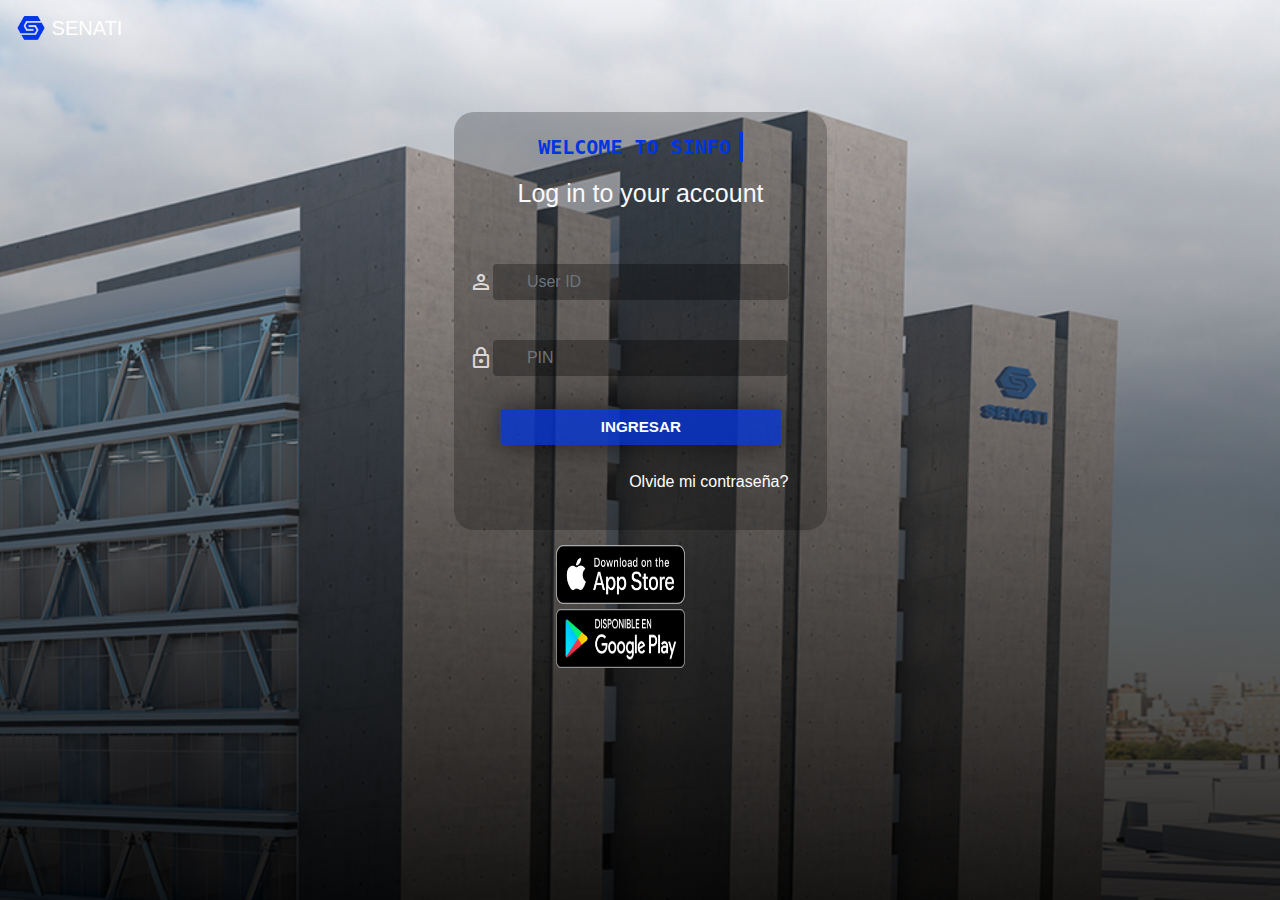
<file: index.html>
<html lang="en">
  <head>
    <meta charset="UTF-8" />
    <meta http-equiv="X-UA-Compatible" content="IE=edge" />
    <meta name="viewport" content="width=device-width, initial-scale=1.0" />
    <title>Login</title>
    <link rel="stylesheet" href="css/estilos.css" />
    <link
      rel="stylesheet"
      href="https://cdn.jsdelivr.net/npm/bootstrap@4.0.0/dist/css/bootstrap.min.css"
      integrity="sha384-Gn5384xqQ1aoWXA+058RXPxPg6fy4IWvTNh0E263XmFcJlSAwiGgFAW/dAiS6JXm"
      crossorigin="anonymous"
    />
    <link
      rel="stylesheet"
      href="https://fonts.googleapis.com/css2?family=Material+Symbols+Outlined:opsz,wght,FILL,GRAD@48,400,0,0"
    />
    <script
      src="https://code.jquery.com/jquery-3.6.1.js"
      integrity="sha256-3zlB5s2uwoUzrXK3BT7AX3FyvojsraNFxCc2vC/7pNI="
      crossorigin="anonymous"
    ></script>
  </head>
  <body>
    <!-- Image and text -->
    <nav class="navbar navbar-dark bg-none" id="logo_nav">
      <a class="navbar-brand" href="#">
      <img src="sinfo imagenes/senati_x_200-removebg-preview.png" width="30" height="30" class="d-inline-block align-top" alt="">
      SENATI
      </a>
    </nav>
    <!--SISTEMA DE LOGIN-->
    <div class="container">
      <div class="row justify-content-center pt-5 mt-5 mr-1">
        <div class="col-md-4 formulario">
          <center><span class="text-justify" id="sinfo-inicio">WELCOME TO SINFO</span></center> 
          <form action="" id="form1">
            <div class="form-group text-center pt-3">
              <h1 class="text-light">Log in to your account</h1>
            </div>
            <div class="form-group mx-sm-4 pt-3">
              <span class="material-symbols-outlined">person</span>
              <input id="user" class="form-control" type="text" placeholder="     User ID" required/>
            </div>
            <div class="form-group mx-sm-4 pb-3">
              <span class="material-symbols-outlined">lock</span>
              <input id="pass" class="form-control" type="password" placeholder="     PIN"  required/>
            </div>
            <div class="form-group mx-sm-4 pb-2">
              <a href="sinfo.html" id="enviar1"><input type="send" value="INGRESAR" class="btn btn-block ingresar"/></a>
            </div>
            <div class="form-grup mx-sm-4 text-right">
              <span class=""
                ><a href="#" class="olvide">Olvide mi contraseña?</a></span>
            </div>
          </form>
        </div>
      </div>
      <div class="disponible">
        <img src="/sinfo imagenes/appstore.png" width="129px" height="59px" alt="">
        <img src="/sinfo imagenes/google play.png" width="129px" height="59px" alt="">
      </div>
    </div>
    <!--SISTEMA DE LOGIN-->
    <script
      src="https://code.jquery.com/jquery-3.2.1.slim.min.js"
      integrity="sha384-KJ3o2DKtIkvYIK3UENzmM7KCkRr/rE9/Qpg6aAZGJwFDMVNA/GpGFF93hXpG5KkN"
      crossorigin="anonymous"
    ></script>
    <script
      src="https://cdn.jsdelivr.net/npm/popper.js@1.12.9/dist/umd/popper.min.js"
      integrity="sha384-ApNbgh9B+Y1QKtv3Rn7W3mgPxhU9K/ScQsAP7hUibX39j7fakFPskvXusvfa0b4Q"
      crossorigin="anonymous"
    ></script>
    <script
      src="https://cdn.jsdelivr.net/npm/bootstrap@4.0.0/dist/js/bootstrap.min.js"
      integrity="sha384-JZR6Spejh4U02d8jOt6vLEHfe/JQGiRRSQQxSfFWpi1MquVdAyjUar5+76PVCmYl"
      crossorigin="anonymous"
    ></script>
  </body>
</html>
</file>
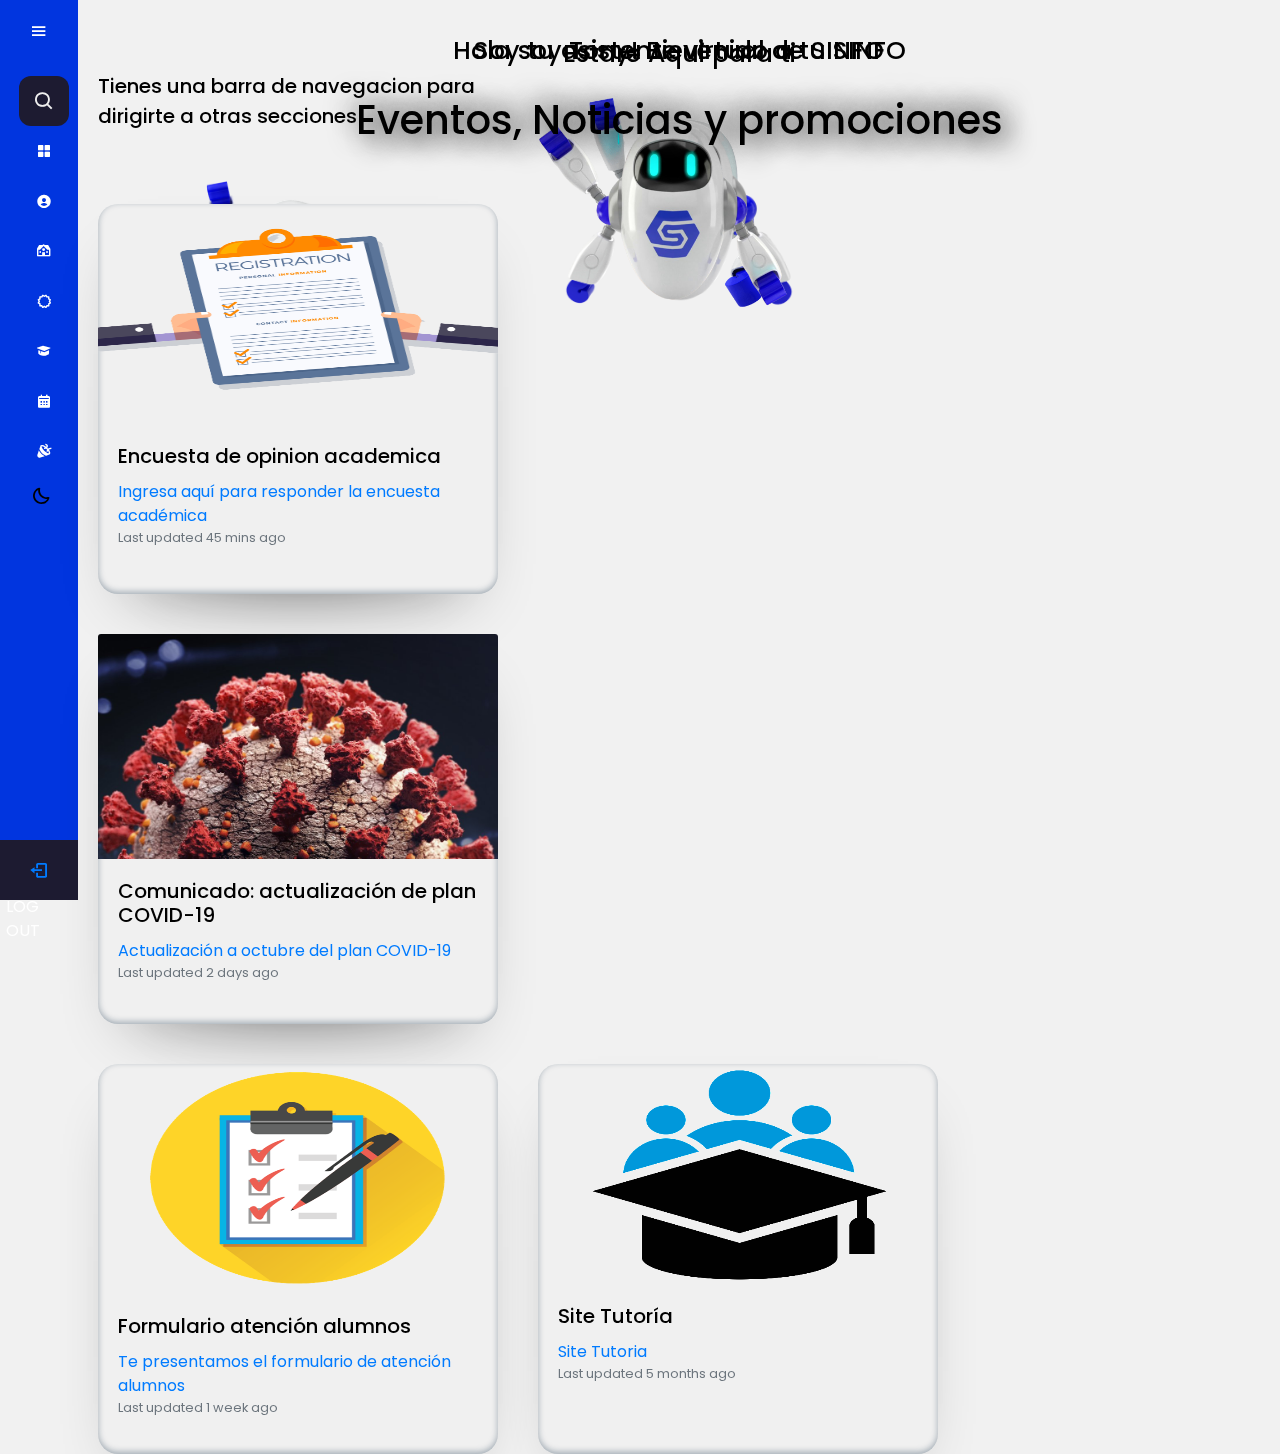
<file: sinfo.html>
<html lang="en">
<head>
    <meta charset="UTF-8">
    <meta http-equiv="X-UA-Compatible" content="IE=edge">
    <meta name="viewport" content="width=device-width, initial-scale=1.0">
    <link rel="stylesheet" href="css/estilo.css">
    <!--ICONS-->
    <link href='https://unpkg.com/boxicons@2.1.4/css/boxicons.min.css' rel='stylesheet'>
    <link rel="stylesheet"
    href="https://cdnjs.cloudflare.com/ajax/libs/animate.css/4.1.1/animate.min.css"/>
    <link rel="stylesheet" href="css/change.css">
    <link rel="preconnect" href="https://fonts.googleapis.com"><link rel="preconnect" href="https://fonts.gstatic.com" crossorigin><link href="https://fonts.googleapis.com/css2?family=Poppins:wght@200&display=swap" rel="stylesheet">
    <link rel="stylesheet" href="https://cdn.jsdelivr.net/npm/bootstrap@4.0.0/dist/css/bootstrap.min.css" integrity="sha384-Gn5384xqQ1aoWXA+058RXPxPg6fy4IWvTNh0E263XmFcJlSAwiGgFAW/dAiS6JXm" crossorigin="anonymous"/>
    <title>Sinfo</title>
    <style>
        body{
            overflow-x: hidden;
            overflow-y: auto;
        }
    </style>
</head>
<body>
    <div class="sidebar">
        <div class="logo_content">
            <div class="logo">
                <a href="sinfo.html"><img src="/Menu Imagenes/logosenati.png" id="logosenatinav" alt="" width="50px"></a>
                <div class="logo_name">SINFO</div>
            </div>
            <i class='bx bx-menu' id="btn" ></i>
        </div>
        <ul class="nav_list">
            <li>
                    <i class='bx bx-search' ></i>
                    <input type="text" placeholder="Search..."> 
                    <span class="tooltip">Search</span>
            </li>
            <li>
                <a href="cursos.html">
                    <i class='bx bxs-grid-alt' ></i>
                    <span class="links_name">Cursos</span>
                </a>
                    <span class="tooltip">Cursos Act.</span>
            </li>
            <li>
                <a href="user.html">
                    <i class='bx bxs-user-circle'></i>
                    <span class="links_name">Identificacion</span>
                </a>
                    <span class="tooltip">Identificacion</span>
            </li>
            <li>
                <a href="institucion.html">
                    <i class='bx bxs-institution' ></i>
                    <span class="links_name">Institucion</span>
                </a>
                    <span class="tooltip">Institucion</span>
            </li>
            <li>
                <a href="cuenta.html">
                    <i class='bx bx-certification'></i>
                    <span class="links_name">Cuenta</span>
                </a>
                    <span class="tooltip">Cuenta</span>
            </li>
            <li>
                <a href="calificaciones.html">
                    <i class='bx bxs-graduation'></i>
                    <span class="links_name">Calificaciones</span>
                </a>
                    <span class="tooltip">Calificaciones</span>
            </li>
            <li>
                <a href="horario.html">
                    <i class='bx bxs-calendar'></i>
                    <span class="links_name">Horario</span>
                </a>
                    <span class="tooltip">Horario</span>
            </li>
            <li>
                <a href="eventos.html">
                    <i class='bx bxs-party'></i>
                    <span class="links_name">Eventos</span>
                </a>
                    <span class="tooltip">Eventos</span>
            </li>
            <i class="bx bx-moon change-theme" id="theme-button">
            </i>

        </ul>
        <div class="profile_content">
            <div class="profile">
                <div class="profile_details">
                    <img src="/sinfo imagenes/kisspng-avatar-clip-art-5b0fe09c1801f1.3796180615277671960984.png" alt="">
                    <div class="name_job">
                        <div class="name">Anderson Marcelo</div>
                        <div class="job">Estudiante</div>
                    </div>
                </div>
                <a href="index.html"><i class='bx bx-log-out' id="log_out"></i></a>
                <span class="logout">LOG OUT</span>
            </div>
        </div>
    </div>
<div class="home_content">
    <div class="animate__animated animate__slideOutRight" id="padretrans">
        <div class="animate__animated animate__backInDown animate__delay-2s animate__fadeIn" id="text">Hola soy Tony! Bievenido a tu SINFO</div>
        <img src="/sinfo imagenes/tony.png" width="200px" class="animate__animated animate__backInDown " id="tony">
    </div>
    <div class="animate__animated animate__zoomOutDown" id="padretrans2">
        <div class="animate__animated animate__backInDown animate__delay-3s animate__fadeIn" id="text2">Soy tu asistente virtual de SINFO</div>
        <img src="/sinfo imagenes/tony2.png" width="245px" class="animate__animated animate__fadeInTopLeft" id="tony2">
    </div>
    <div class="animate__animated animate__zoomOutDown" id="padretrans3">
        <div class="animate__animated animate__backInDown animate__delay-3s animate__fadeIn" id="text3">Estare Aqui para ti</div>
        <img src="/sinfo imagenes/tony3.png" width="370px" class="animate__animated animate__fadeInRightBig" id="tony3">
    </div>
    <div class="animate__animated animate__slideOutLeft" id="padretrans4">
    <div class="animate__animated animate__backInDown animate__delay-2s animate__fadeIn" id="text4">Tienes una barra de navegacion para <br> dirigirte a otras secciones <br></div>
        <img src="/sinfo imagenes/tony.png" width="170px" class="animate__animated animate__backInDown " id="tony4">
    </div>
        <div id="padrededivs" class="animate__animated animate__fadeIn">
            <center><h1 class="titulosinfo">Eventos, Noticias y promociones</h1></center>
            <div class="card-group1">
            <div class="card1">
                <a href="https://sinfo.senati.edu.pe/PROD/bzsktess.P_DispTerms" target="_blank"><img src="sinfo imagenes/form.png" class="card-img-top" id="encuesta10" alt="..."></a>
                <div class="card-body">
                    <h5 class="card-title">Encuesta de opinion academica</h5>
                    <a href="https://sinfo.senati.edu.pe/PROD/bzsktess.P_DispTerms" target="_blank"><p class="card-text">Ingresa aquí para responder la encuesta académica</p></a>
                    <p class="card-text"><small class="text-muted">Last updated 45 mins ago</small></p>
                </div>
            </div>
            <div class="card-group1">
                <div class="card1">
                    <a href="https://sinfo.senati.edu.pe/_wfm/files/SINFO/Actividades_Academica_Periodo_202220.pdf" target="_blank"><img src="sinfo imagenes/covid.jpg" class="card-img-top" id="covid2" alt="..."></a>
                    <div class="card-body">
                        <h5 class="card-title">Comunicado: actualización de plan COVID-19</h5>
                        <a href="https://sinfo.senati.edu.pe/_wfm/files/SINFO/Actividades_Academica_Periodo_202220.pdf" target="_blank"><p class="card-text">Actualización a octubre del plan COVID-19</p></a>
                        <p class="card-text"><small class="text-muted">Last updated 2 days ago</small></p>
                    </div>
                </div>
                <div class="card-group1">
                <div class="card1">
                    <a href="https://www.senati.edu.pe/formularioAlumnos/" target="_blank"><center><img src="sinfo imagenes/pngwing.com-removebg-preview.png" id="formalum"  class="card-img-top" alt="..."></center></a>
                        <div class="card-body">
                            <h5 class="card-title">Formulario atención alumnos</h5>
                            <a href="https://www.senati.edu.pe/formularioAlumnos/" target="_blank"><p class="card-text">Te presentamos el formulario de atención alumnos</p></a>
                            <p class="card-text"><small class="text-muted">Last updated 1 week ago</small></p>
                        </div>
                    </div>
                    <div class="card-group1">
                        <div class="card1">
                            <a href="https://senatipe.sharepoint.com/sites/tutoriaestudiantes"target="_blank"><center><img src="sinfo imagenes/pngegg.png" id="siteturoria" class="card-img-top" alt="..."></center></a>
                            <div class="card-body">
                                <h5 class="card-title">Site Tutoría</h5>
                                <a href="https://senatipe.sharepoint.com/sites/tutoriaestudiantes"target="_blank"><p class="card-text">Site Tutoria</p></a>
                                <p class="card-text"><small class="text-muted">Last updated 5 months ago</small></p>
                            </div>
                        </div>
        </div>
        </div>
        </div>
        </div>
    </div>
    </div>
    </div>
    <script src="main.js"></script>
    <script>
        let btn = document.querySelector("#btn");
        let sidebar = document.querySelector(".sidebar");
        let searchBtn = document.querySelector(".bx-search");
        
        btn.onclick = function() {
            sidebar.classList.toggle("active");
        }
    </script>
</body>
</html>
</file>
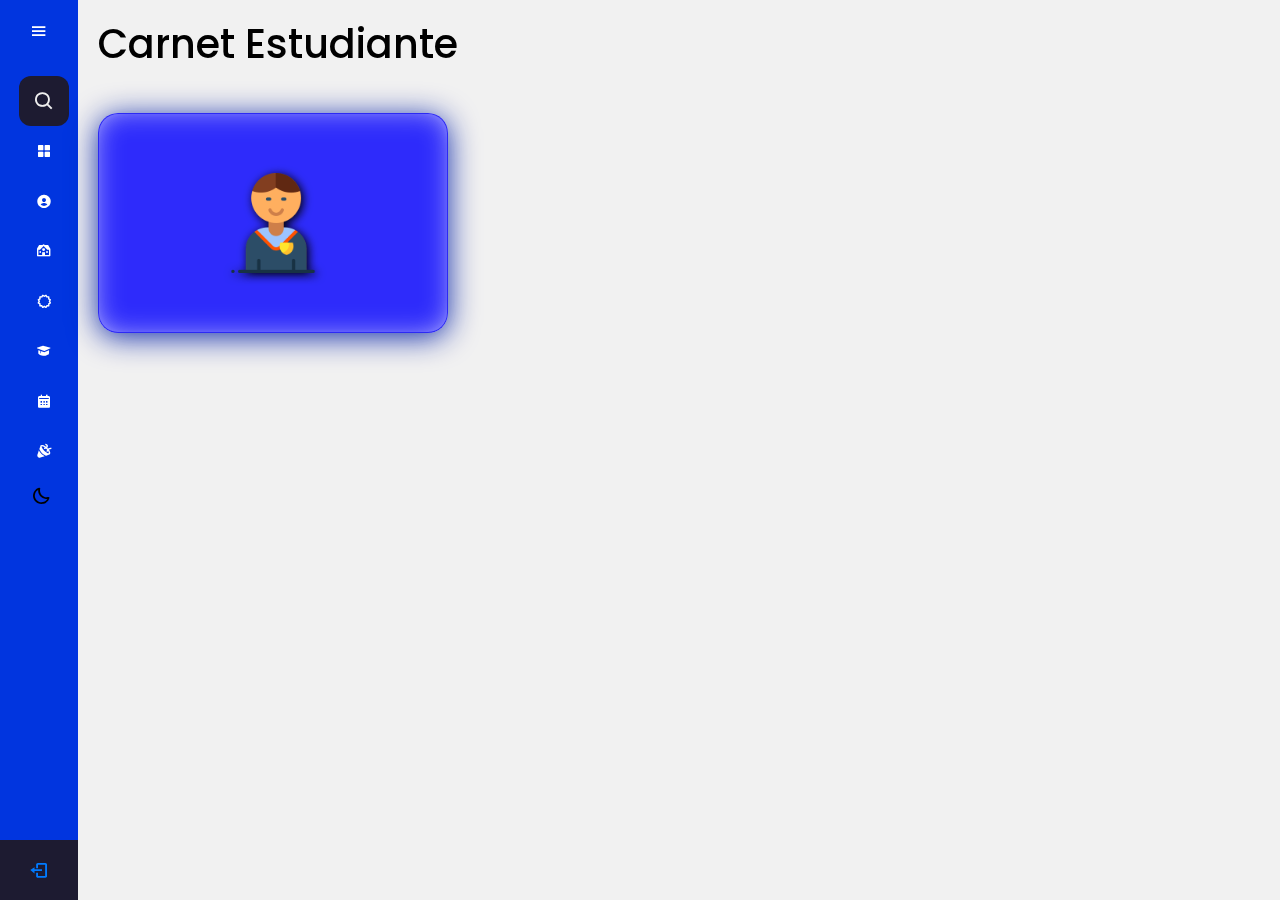
<file: user.html>
<html lang="en">
<head>
    <meta charset="UTF-8">
    <script type="text/javascript" src="java.js"></script>
    <meta http-equiv="X-UA-Compatible" content="IE=edge">
    <meta name="viewport" content="width=device-width, initial-scale=1.0">
    <link rel="stylesheet" href="css/estilo.css">
    <!--ICONS-->
    <link rel="preconnect" href="https://fonts.googleapis.com"><link rel="preconnect" href="https://fonts.gstatic.com" crossorigin><link href="https://fonts.googleapis.com/css2?family=Poppins:ital,wght@1,200&display=swap" rel="stylesheet">
    <link href='https://unpkg.com/boxicons@2.1.4/css/boxicons.min.css' rel='stylesheet'>
    <link rel="stylesheet" href="https://cdn.jsdelivr.net/npm/bootstrap@4.0.0/dist/css/bootstrap.min.css" integrity="sha384-Gn5384xqQ1aoWXA+058RXPxPg6fy4IWvTNh0E263XmFcJlSAwiGgFAW/dAiS6JXm" crossorigin="anonymous"/>
    <link rel="preconnect" href="https://fonts.googleapis.com">
    <link rel="preconnect" href="https://fonts.gstatic.com" crossorigin>
    <link rel="stylesheet" href="css/change.css">
    <link href="https://fonts.googleapis.com/css2?family=Open+Sans:wght@400;600&display=swap" rel="stylesheet">
    <link rel="preconnect" href="https://fonts.googleapis.com"><link rel="preconnect" href="https://fonts.gstatic.com" crossorigin><link href="https://fonts.googleapis.com/css2?family=Rubik:wght@300&display=swap" rel="stylesheet">
    <link rel="preconnect" href="https://fonts.googleapis.com"><link rel="preconnect" href="https://fonts.gstatic.com" crossorigin><link href="https://fonts.googleapis.com/css2?family=Bebas+Neue&display=swap" rel="stylesheet">
    <style>
        :root {
            --cor-background: #00000000;
            --cor-branco: #fff;
            --cor-texto: #241a52;
            --cor-texto-fraco: #c4bfd4;
            --cor-borda-input-desabilitado: #f2f1f6;
            --cor-linear-1: #1c3f9c;
            --cor-linear-2: #7462c4;
            --cor-background-desfocado: rgba(4, 0, 253, 0.822);
            --cor-shadow-desfocado: rgba(0, 30, 165, 0.938);
            --cor-borda-desfocado: rgba(2, 2, 2, 0.027);
            --text-color: hsl(0, 0%, 0%);
            --text-color2: hsl(0, 0%, 94%);

        }
        .imagem__background{
            display: block;
        }
        .card__giratorio {
            background-color: transparent;
            width: 350px;
            height: 220px;
            perspective: 1000px;
            cursor: pointer;
            position: relative;
            top: 25px;
            margin: 20px;
        }

        .card__giratorio-conteudo {
            cursor: pointer;
            position: relative;
            width: 100%;
            height: 100%;
            text-align: center;
            transition: transform 0.8s;
            transform-style: preserve-3d;
        }

        .card__giratorio:hover .card__giratorio-conteudo {
            transform: rotateY(180deg);
        }

        .card__giratorio-conteudo--frente,
        .card__giratorio-conteudo--traseira {
            position: absolute;
            width: 100%;
            height: 100%;
            -webkit-backface-visibility: hidden;
            /* Safari */
            backface-visibility: hidden;
            border-radius: 15px;
            cursor: pointer;
            display: flex;
            align-items: center;
            justify-content: center;
            flex-direction: column;
        }

        .card__giratorio-conteudo--frente,
        .card__giratorio-conteudo--traseira {
            background-color: var(--cor-background-desfocado);
            border-radius: 20px;
            box-shadow: 0 4px 30px var(--cor-shadow-desfocado), inset 0 0 32px -11px white;
            backdrop-filter: blur(5px);
            -webkit-backdrop-filter: blur(5px);
            border: 1px solid var(--cor-borda-desfocado);
        }

        .logo-mastercadr {
            width: 100px;
            height: auto;
            filter: drop-shadow(2px 2px 5px black);
        }

        .card__giratorio-conteudo--traseira .cartao__chip {
            grid-area: cartao__chip;
            width: 30px;
        }

        .card__giratorio-conteudo--traseira .cartao__logo-pc {
            grid-area: cartao__logo-pc;
            width: 50px;
            height: auto;
            filter: drop-shadow(2px 2px 5px rgb(0, 0, 0));
        }

        .card__giratorio-conteudo--traseira .cartao__numeral {
            grid-area: cartao__numeral;
            margin: 0;
            font-weight: 100;
            font-size: 1.1rem;
        }

        .card__giratorio-conteudo--traseira .cartao__validade {
            grid-area: cartao__validade;
            margin: 0;
            font-weight: 100;
            font-size: .85rem;
        }

        .card__giratorio-conteudo--traseira .cartao__nome-pessoa {
            grid-area: cartao__nome-pessoa;
            margin: 0;
            font-weight: 100;
            font-size: .85rem;
        }

        .card__giratorio-conteudo--traseira .cartao__conta-corrente {
            grid-area: cartao__conta-corrente;
            margin: 0;
            font-weight: 100;
            font-size: .85rem;
        }

        .card__giratorio-conteudo--traseira .cartao__logo-mastercadr {
            grid-area: cartao__logo-mastercadr;
            width: 50px;
            height: auto;
            filter: drop-shadow(2px 2px 5px rgba(0, 0, 0, .4));
            position: relative;
            right: 12px;
        }

        .card__giratorio-conteudo--traseira {
            color:var(--text-color2);
            transform: rotateY(180deg);
            padding: 10px;
            display: grid;
            text-align: left;
            grid-template-columns: 30px 1fr 50px 50px 50px 50px;
            grid-template-rows: 1fr 20px 20px 20px 20px;
            grid-template-areas: ". cartao__chip . . cartao__logo-pc ."
                ". cartao__numeral cartao__numeral cartao__numeral . ."
                ". . . cartao__validade . ."
                ". cartao__nome-pessoa cartao__nome-pessoa . . cartao__logo-mastercadr"
                ". cartao__conta-corrente cartao__conta-corrente cartao__conta-corrente . cartao__logo-mastercadr";
        }
    </style>
    <title>Sinfo</title>
</head>
<body>
    <div class="sidebar">
        <div class="logo_content">
            <div class="logo">
                <a href="sinfo.html"><img src="/Menu Imagenes/logosenati.png" id="logosenatinav" alt="" width="50px"></a>
                <div class="logo_name">SINFO</div>
            </div>
            <i class='bx bx-menu' id="btn" ></i>
        </div>
        <ul class="nav_list">
            <li>
                    <i class='bx bx-search' ></i>
                    <input type="text" placeholder="Search..."> 
                    <span class="tooltip">Search</span>
            </li>
            <li>
                <a href="cursos.html">
                    <i class='bx bxs-grid-alt' ></i>
                    <span class="links_name">Cursos</span>
                </a>
                    <span class="tooltip">Cursos Act.</span>
            </li>
            <li>
                <a href="user.html">
                    <i class='bx bxs-user-circle'></i>
                    <span class="links_name">Identificacion</span>
                </a>
                    <span class="tooltip">Identificacion</span>
            </li>
            <li>
                <a href="institucion.html">
                    <i class='bx bxs-institution' ></i>
                    <span class="links_name">Institucion</span>
                </a>
                    <span class="tooltip">Institucion</span>
            </li>
            <li>
                <a href="cuenta.html">
                    <i class='bx bx-certification'></i>
                    <span class="links_name">Cuenta</span>
                </a>
                    <span class="tooltip">Cuenta</span>
            </li>
            <li>
                <a href="calificaciones.html">
                    <i class='bx bxs-graduation'></i>
                    <span class="links_name">Calificaciones</span>
                </a>
                    <span class="tooltip">Calificaciones</span>
            </li>
            <li>
                <a href="horario.html">
                    <i class='bx bxs-calendar'></i>
                    <span class="links_name">Horario</span>
                </a>
                    <span class="tooltip">Horario</span>
            </li>
            <li>
                <a href="eventos.html">
                    <i class='bx bxs-party'></i>
                    <span class="links_name">Eventos</span>
                </a>
                    <span class="tooltip">Eventos</span>
            </li>
            <i class="bx bx-moon change-theme" id="theme-button">
            </i>
        </ul>
        </ul>
        <div class="profile_content">
            <div class="profile">
                <div class="profile_details">
                    <img src="/sinfo imagenes/kisspng-avatar-clip-art-5b0fe09c1801f1.3796180615277671960984.png" alt="">
                    <div class="name_job">
                        <div class="name">Anderson Marcelo</div>
                        <div class="job">Estudiante</div>
                    </div>
                </div>
                <a href="index.html"><i class='bx bx-log-out' id="log_out"></i></a>
                <span class="logout">LOG OUT</span>
            </div>
        </div>
    </div>
    <div class="home_content">
        <h1 class="text2">Carnet Estudiante</h1>
        <main class="imagem__background">
            <div class="card__giratorio">
                <div class="card__giratorio-conteudo">
                    <div class="card__giratorio-conteudo--frente">
                        <img src="User imagenes/kisspng-avatar-clip-art-5b0fe09c1801f1.3796180615277671960984.png" alt="Logo mastercadr" class="logo-mastercadr">
                    </div>
                    <div class="card__giratorio-conteudo--traseira">
                        <div id="laFecha"></div>
                        <div id= "info"></div>
                        <img src="./User imagenes/senati_x_200-removebg-preview.png" alt="Logo Programador CS" class="cartao__logo-pc">
                        <h2 class="cartao__numeral">ID: 001457543</h2>
                        <h3 class="cartao__validade">Ingenieria de Software</h3><br>
                        <h3 class="cartao__nome-pessoa">Anderson Marcelo</h3>
                        <h3 class="cartao__conta-corrente">DNI: 73235186 </h3>
                        <img src="/User imagenes/kisspng-avatar-clip-art-5b0fe09c1801f1.3796180615277671960984.png" alt="Logo mastercadr" class="cartao__logo-mastercadr">
                    </div>
                </div>
            </div>
        </main>
        
    </div>
    <script>
    
        let btn = document.querySelector("#btn");
        let sidebar = document.querySelector(".sidebar");
        let searchBtn = document.querySelector(".bx-search");
        
        btn.onclick = function() {
            sidebar.classList.toggle("active");
        }
    </script>
    <script src="main.js"></script>
    <script type="text/javascript" src="java.js"></script>
</body>
</html>
</file>
<file: css/estilos.css>
body{
    background-image:linear-gradient(360deg, rgb(0, 0, 0) 0%, rgba(0, 0, 0, 0.865) 0%, rgba(232, 240, 246, 0.226) 100%, rgba(31, 34, 34, 0.253) 100%),url(../Menu\ Imagenes/torre2.jpg); 
    background-repeat: no-repeat; 
    background-size: cover;
    background-attachment: fixed;
    background-position: 90%;
    animation: fanimado 25s infinite;
    overflow: hidden;
}
/* TODO SOBRE EL LOGIN  */
@keyframes fanimado {
    0%{
        background-position: 0% 40%;
    }
    50%{
        background-position: 100% 50%;
    }
    100%{
        background-position: 0% 50%;
    }
}
.formulario{
    background: rgba(0, 0, 0, 0.233);
    padding: 20px;
    border-radius: 20px;
    position: relative;
    top: -40px;
    left: 10px;
}
#user{
    background:rgba(0,0,0,.3);
    border-style: none;
    transition: 0.5s ease-in;
    outline: none;
    box-shadow: none;
    color: white;
}
#pass{
    background:rgba(0,0,0,.3);
    border-style: none;
    transition: 0.5s ease-in;
    outline: none;
    box-shadow: none;
    color: white;
}
#my-input:focus{
    background: none;
    box-shadow: none;
    outline: none;
    color: rgba(255, 255, 255, 0.544);
}
#my-input::placeholder{
    color: rgba(255, 255, 255, 0.824);
}
.ingresar{
    background: #0135dfbe;
    padding: 10px;
    color: rgb(255, 255, 255);
    transform: scale(0.95);
    font-weight: 700 !important;
    box-shadow: 0 0 30px rgba(0, .0, .0,0.568);
}
#enviar1{
    text-decoration: none;
}
.ingresar:hover{
    background: #0135DF;
    transition: 0.3s ease-in-out;
    color: white;
    transform: scale(1);
}
.olvide{
    color: white;
    text-decoration: none;
    text-decoration-line: none;

}
.olvide:hover{
    color: white;
    text-decoration: none;
    text-decoration-line: none;
    cursor: pointer;
}
.form-group span{  
    display: flex;
    position: relative;
    top: 30px;
    justify-content: right;
    width: 0;
    margin: 0 0;
    opacity: 100% !important;
    color: rgba(255, 250, 250, 0.8);
}
.text-light{
    font-size: 25px;
}
.text-justify{
    color: #0135DF;
    display: flex;
    justify-content: center;
    font-size: 20px;
    font-weight: bold;
}
.logo-sinfo{
    display: flex;
    justify-content: center;
    width: 70px;
    position: relative;
    top: -520px;
    margin: auto;
    right: 10px;
}
.form-signin {
    width: 100%;
    max-width: 330px;
    padding: 15px;
    margin: auto;
}
.form-signin .checkbox {
    font-weight: 400;
}
.form-signin .form-control {
    position: relative;
    box-sizing: border-box;
    height: auto;
    padding: 10px;
    font-size: 16px;
}
.form-signin .form-control:focus {
    z-index: 2;
}
.form-signin input[type="email"] {
    margin-bottom: -1px;
    border-bottom-right-radius: 0;
    border-bottom-left-radius: 0;
}
.form-signin input[type="password"] {
    margin-bottom: 10px;
    border-top-left-radius: 0;
    border-top-right-radius: 0;
}

.disponible img{
    display: flex;
    margin: 5px auto;
    justify-content: center;
    position: relative;
    top: -30px;
    right: 20px;
    cursor: pointer;
}
#sinfo-inicio{
    display: block;
    font-family: monospace;
    white-space: nowrap;
    border-right: 4px solid;
    width: 17ch;
    align-items: center;
    text-align: center;
    animation:typing 3s steps(15),
    blink.5s infinite step-end alternate;
    overflow: hidden;
}

@keyframes typing{
    from{width: 0;}
}
@keyframes blink{
    50%{border-color: transparent;}
}
/* TODO SOBRE EL LOGIN  */
</file>
<file: css/estilo.css>
/* google Font Cdn */
@import url('https://fonts.googleapis.com/css2?family=Poppins:ital,wght@1,100&display=swap');
*{
    margin: 0;
    padding: 0;
    box-sizing: border-box;
    font-family: 'Poppins', sans-serif;
    transition: 0.4s;
}
:root {
    --altura-alto: 3.5rem;

    /* COLORES BASADOS EN HSL(MATIZ, SATURACION Y LUMINOSIDAD) */
    --negro-color: hsl(0, 0%, 0%); 
    --blanco-color: hsl(0, 0%, 94%);
    --senati-color-alt: #0239ee;
    --title-color: hsl(0, 0%, 94%);
    --text-color: hsl(0, 0%, 0%);
    --text-color-claro: hsl(0, 0%, 55%);
    --body-color: #0135DF;
    --background-color: rgb(241, 241, 241);
    --borde-color: hsl(0, 0%, 2%);
    --color: #cfc547;
    --text-shadow: 10px 10px 25px rgba(46, 46, 46, 0.897),
    -10px 10px 25px rgba(5, 5, 5, 0.171),
    -10px -10px 25px rgba(63, 63, 63, 0.39),
    10px -10px 25px rgba(56, 56, 56, 0.37);
}
body{
    position: relative;
    min-height: 100vh;
    width: 100%;
    overflow: hidden;
    background-color: var(--background-color) !important;
}
html{
    scroll-behavior: smooth;
}
.sidebar{
    position: fixed;
    top: 0;
    left: 0;
    height: 100%;
    width: 78px;
    background: var(--body-color);
    padding: 6px 14px;
    transition: all 0.5s ease;
}
.sidebar.active{
    width: 240px;
}
.sidebar .logo_content .logo{
    color: #fff;
    display: flex;
    height: 50px;
    width: 100%;
    align-items: center;
    opacity: 0;
    pointer-events: none;
}
.sidebar.active .logo_content .logo{
    opacity: 1;
    pointer-events: none;
}
.logo_content .logo i{
    font-size: 28px;
    margin-right: 5px;
}
.logo_content .logo .logo_name{
    font-size: 20px;
    font-weight: 400;
    position: relative;
    left: 30px;
}
.sidebar #btn{
    position: absolute;
    color: #fff;
    left: 50%;
    top: 6px;
    font-size: 20px;
    height: 50px;
    width: 50px;
    text-align: center;
    line-height: 50px;
    transform: translateX(-50%);    
}
.sidebar.active #btn{
    left: 90%;
}
.sidebar ul{
    margin-top: 20px;
}
.sidebar ul li{
    position: relative;
    height: 50px;
    width: 100%;
    margin: 0 5px;
    list-style: none;
    line-height: 50px;
}
.sidebar ul li input{
    position: absolute;
    height: 100%;
    width: 100%;
    left: 0;
    top: 0;
    border-radius: 12px;
    outline: none;
    border: none;
    background:#1d1b31;
    padding-left: 50px;
    font-size: 18px;
    color: #fff;
}
.sidebar ul li .bx-search{
    position: absolute;
    z-index: 99;
    color: var(--blanco-color);
    font-size: 22px;
    transition: all 0.5 ease;
}
.sidebar ul li .bx-search:hover{
    background: var(--blanco-color);
    color: var(--text-color);}
.sidebar ul li a{
    color:#fff;
    display: flex;
    align-items: center;
    text-decoration: none;
    transition: all 0.4 ease;
    border-radius: 12px;
}
.sidebar ul li a:hover{
    color:var(--text-color);
    background:var(--blanco-color);}

.sidebar ul li i{
    height: 50px;
    min-width: 50px;
    border-radius: 12px;
    line-height: 50px;
    text-align: center;
}
.sidebar .links_name{
    opacity: 0;
    pointer-events: none;
}
.sidebar.active .links_name{
    opacity: 1;
    pointer-events: auto;
}
.sidebar .profile_content{
    position: absolute;
    color: #fff;
    bottom: 0;
    left: 0;
    width: 100%;
}
.sidebar .profile_content .profile{
    position: relative;
    padding: 10px 6px;
    height: 60px;
    background:#1d1b31;
    transition: all 0.5s ease;
}
.sidebar.active .profile_content .profile{
    background: none;
}

.profile_content .profile .profile_details{
    display: flex;
    align-items: center;
    opacity: 0;
    pointer-events: none;
    white-space: nowrap;
}
.sidebar.active .profile .profile_details{
    opacity: 1;
    pointer-events: auto;
}
.profile .profile_details img{
    height: 45px;
    width: 45px;
    object-fit: cover;
    border-radius: 12px;
}
.profile .profile_details .name_job{
    margin-left: 10px;
}
.profile .profile_details .name{
    font-size: 15px;
    font-weight: 400 !important;
}
.profile .profile_details .job{
    font-size: 12px;
}
.profile #log_out{
    position: absolute;
    left: 50%;
    bottom: 5px;
    transform: translateX(-50%);
    min-width: 50px;
    line-height: 50px;
    font-size: 20px;
    border-radius: 12px;
    text-align: center;
}
.sidebar.active .profile #log_out{
    left: 88%;
    color: rgba(218, 32, 32, 0.733);
    transition: 0.7 ease-out;
}
.sidebar ul li .tooltip{
    position: absolute;
    left: 60px;
    top: 50%;
    transform: translateY(-50%, -50%);
    border-radius: 6px;
    height: 35px;
    width: 122px;
    background-color:var(--text-color2);
    line-height: 35px;
    text-align: center;
    box-shadow: 0 5px 10px rgba(0, 0, 0, 0.2);
    opacity: 0;
    pointer-events: none;
    transition: 0s;
    
}

.sidebar.active ul li .tooltip{
    display: none;
    
}

.sidebar ul li:hover .tooltip{
    transition: all 0.5s ease;
    opacity: 1;
    top: 50%;
    z-index: 9999;
}
.sidebar.active ~ .home_content{
    width: calc(100% - 240px);
    left: 240px;
    
}
/*USER*/
.home_content{
    position: absolute;
    height: 100%;
    width: calc(100% - 78px);
    left: 78px;
    transition: all 0.5s ease;
    color: var(--text-color);
    font-family: 'Poppins', sans-serif;
}
.text2{
    margin: 20px;
}
.home_content #text{
    font-size: 25px;
    font-weight: 500;
    color: var(--negro-color);
    margin: 10px;
    display: flex;
    justify-content:center;
    position: relative;
    top: 22px;
    animation-duration: 2s;
}
.home_content #text2{
    font-size: 25px;
    font-weight: 500;
    color: var(--negro-color);
    margin: 10px;
    display: flex;
    justify-content:center;
    position: relative;
    top: -262px;
    animation-delay: 6600ms;

}

.home_content #text3{
    font-size: 25px;
    font-weight: 500;
    margin: 10px;
    display: flex;
    justify-content:center;
    position: relative;
    top: -522px;
    color: var(--negro-color);
    animation-delay: 10000ms;
}
#tony{
    position: relative;
    display: flex;
    justify-content: center;
    margin: auto;
    top: 30px !important;
    animation-duration: 1.5s;
}
#tony2{
    position: relative;
    display: flex;
    justify-content: center;
    margin: auto;
    top: -230px !important;
    animation-duration: 1s;
    animation-delay: 5500ms;
}
#tony3{
    position: relative;
    display: flex;
    justify-content: center;
    margin: auto;
    top: -500px !important;
    animation-duration: 1s;
    animation-delay: 9000ms;

}
.icons{
    color: yellow;
    position: relative;
    left: 30px;
    top: 40px;
}
#laFecha{
    width: 200px;
    font-size: 12px;
    background-color: #00000000;
    padding: 5px;
    border-radius: 5px;
    display: flex;
    position: relative;
    top: -35px;
    left: 30px;
}
#info{
    font-size: 20px;
    background: rgba(0, 0, 0, 0);
    width: 100px;
    margin-left: 10px;
    border-radius: 5px;
    position: relative;
    top: 10px;
}
#padretrans{
    animation-delay: 4600ms;
}
#padretrans2{
    animation-delay: 8000ms;
}
#padretrans3{
    animation-delay: 13000ms;
}
#padretrans4{
    animation-delay: 20000ms;
}
#text4{
    font-size: 20px;
    font-weight: 500;
    color:var(--text-color);
    margin: 20px;
    display: flex;
    justify-content:left;
    position: relative;
    top: -762px;
    animation-delay: 15000ms;
}
#tony4{
    position: relative;
    display: flex;
    justify-content: left;
    margin: 30px;
    left: 90px;
    top: -750px !important;
    animation-duration: 1s;
    animation-delay: 14000ms;
}
#padrededivs{
    font-family: 'Poppins', sans-serif !important;
    animation-delay:21000ms;
    position: relative;
    margin: auto;
    top: -1050px;
}
.titulosinfo{
    margin: 20px;
    color: var(--negro-color);
    text-shadow: var(--text-shadow);
}
.card-group1{
    display: inline-flex;
    position: relative;
    flex-wrap: wrap;
}
.card1{
    height: 390px;
    width: 400px;
    top: 20px;
    position: relative;
    margin: 20px;
}
.card1{
    border-radius: 20px;
    box-shadow: var(--borde-color) 0px 50px 100px -100px, rgba(0, 0, 0, 0.3) 0px 30px 60px -30px, rgba(10, 37, 64, 0.35) 0px -2px 6px 0px inset;
    cursor: pointer;
    background-color:var(--blanco-color);
    color: var(--negro-color);
}
.card1:hover{
    transform: scale(1.05);
    transition: 0.1s ease;
}
#encuesta10{
    height: 220px;
}
.card-img-top{
    border: none;
    outline: none;
}
#formalum{
    height: 230px;
    width: 320px;
}
#siteturoria{
    height: 220px;
    width: 300px;
}
#theme-button{
    display: flex;
    justify-content: center;
    margin: 10px;
    position: relative;
    left: 2px;
    z-index: 999;
}
</file>
<file: css/change.css>
.change-theme {
    color: var(--negro-color);
    font-size: 1.25rem;
    cursor: pointer;
}
body.dark-theme {
    --blanco-color: hsl(0, 0%, 0%);
    --negro-color: rgb(226, 226, 226);
    --boton-color-alt: #022ebe;
    --title-color: hsl(0, 0%, 0%);
    --text-color: hsla(0, 0%, 91%, 0.884);
    --body-color: hsl(249, 100%, 13%);
    --background-color: hsl(0, 0%, 9%);
    --borde-color: rgb(255, 255, 255);
    --color: #cfc547;
    --text-shadow: 10px 10px 25px rgb(81,67,21),
    -10px 10px 25px rgb(81,67,21),
    -10px -10px 25px rgb(81,67,21),
    10px -10px 25px rgb(81,67,21);
    --cor-background-desfocado: rgba(3, 3, 3, 0.822);
    --cor-background-desfocado: rgb(34, 34, 34);
    --cor-background-desfocado: rgba(1, 14, 194, 0.39);
    --text-color2: hsl(0, 0%, 94%);

}
/* CAMBIOS DE COLOR EN ALGUNAS PARTES */
.dark-theme .change-theme,
.dark-theme .nav_toggle,
.dark-theme .nav_shop,
.dark-theme .button--gris {
    color: hsl(59, 100%, 50%);
}

.dark-theme .scroll-header {
    box-shadow: 0 1px 4px hsla(0, 0%, 4%, .3);
}

.scroll-header .change-theme,
.scroll-header .nav_toggle,
.scroll-header .nav_shop {
    color: var(--title-color);
}

.dark-theme::-webkit-scrollbar {
    background: hsl(0, 0%, 30%);
}
</file>
